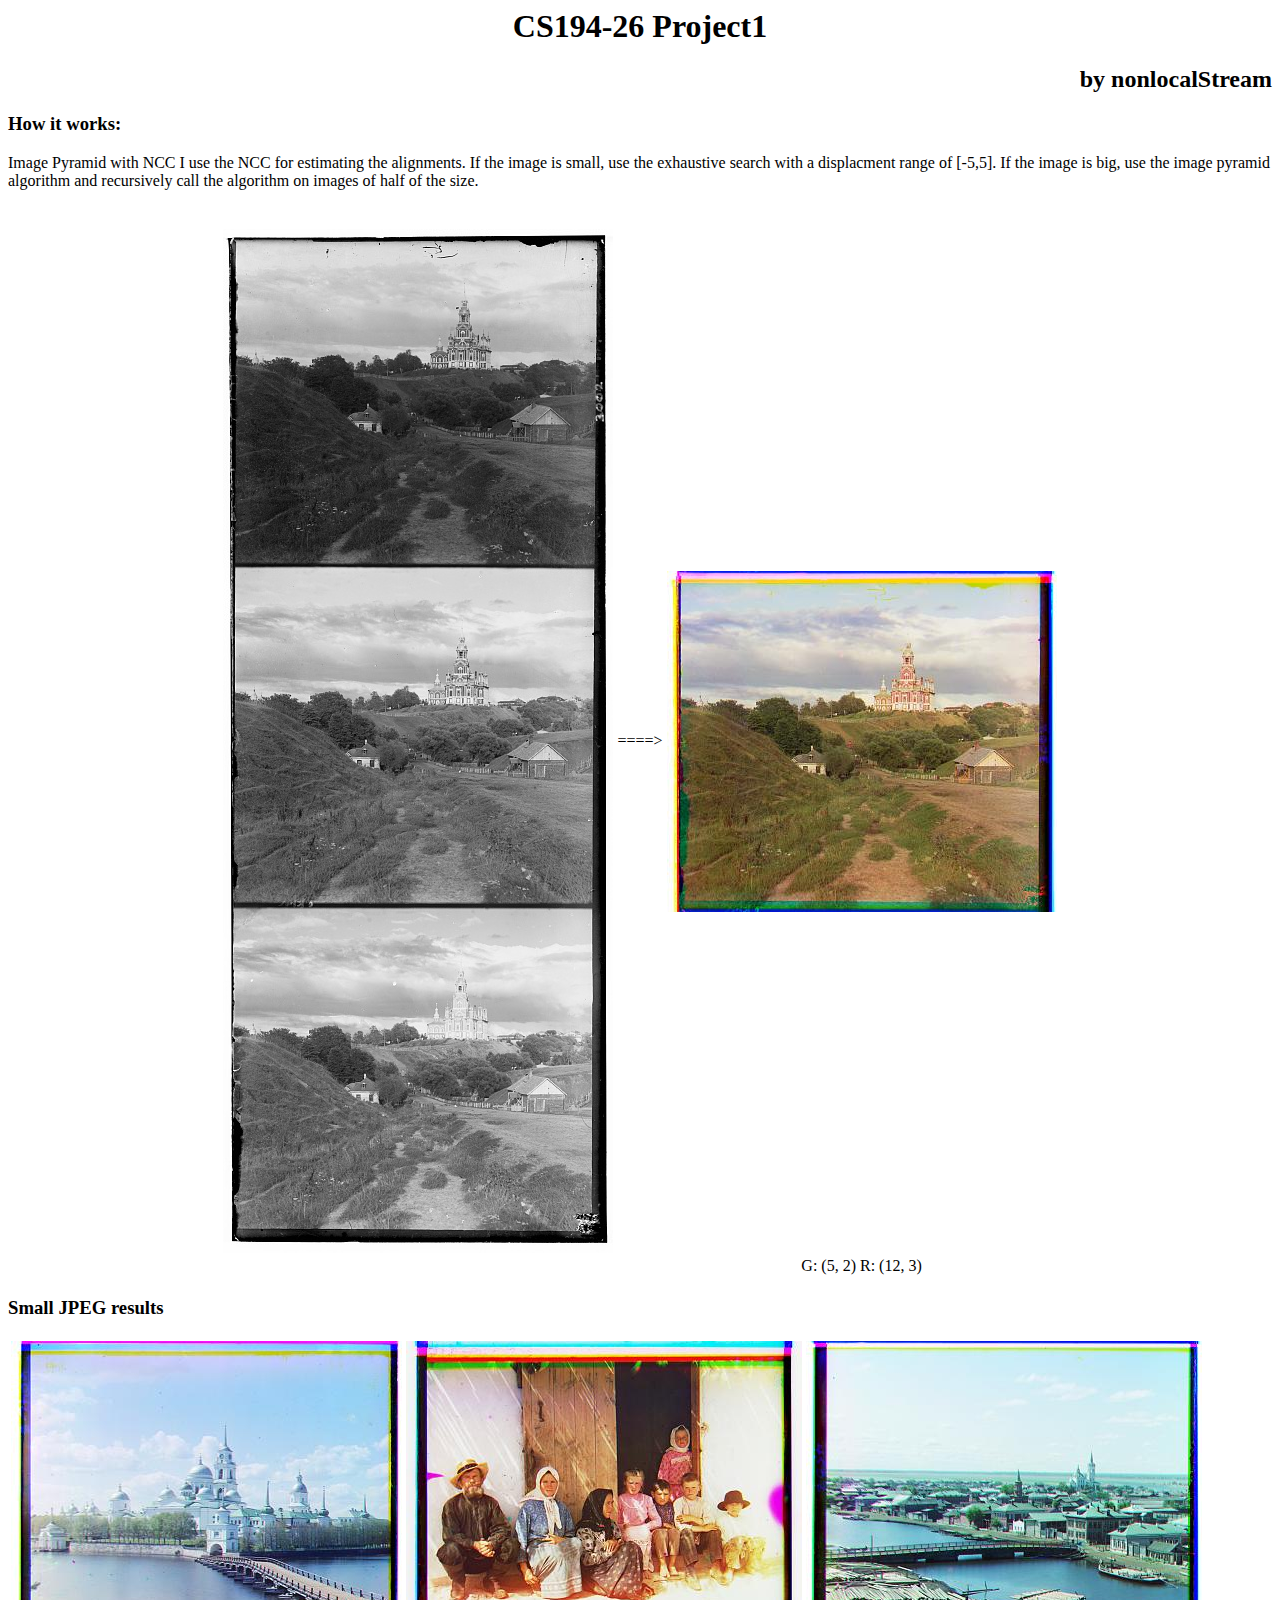
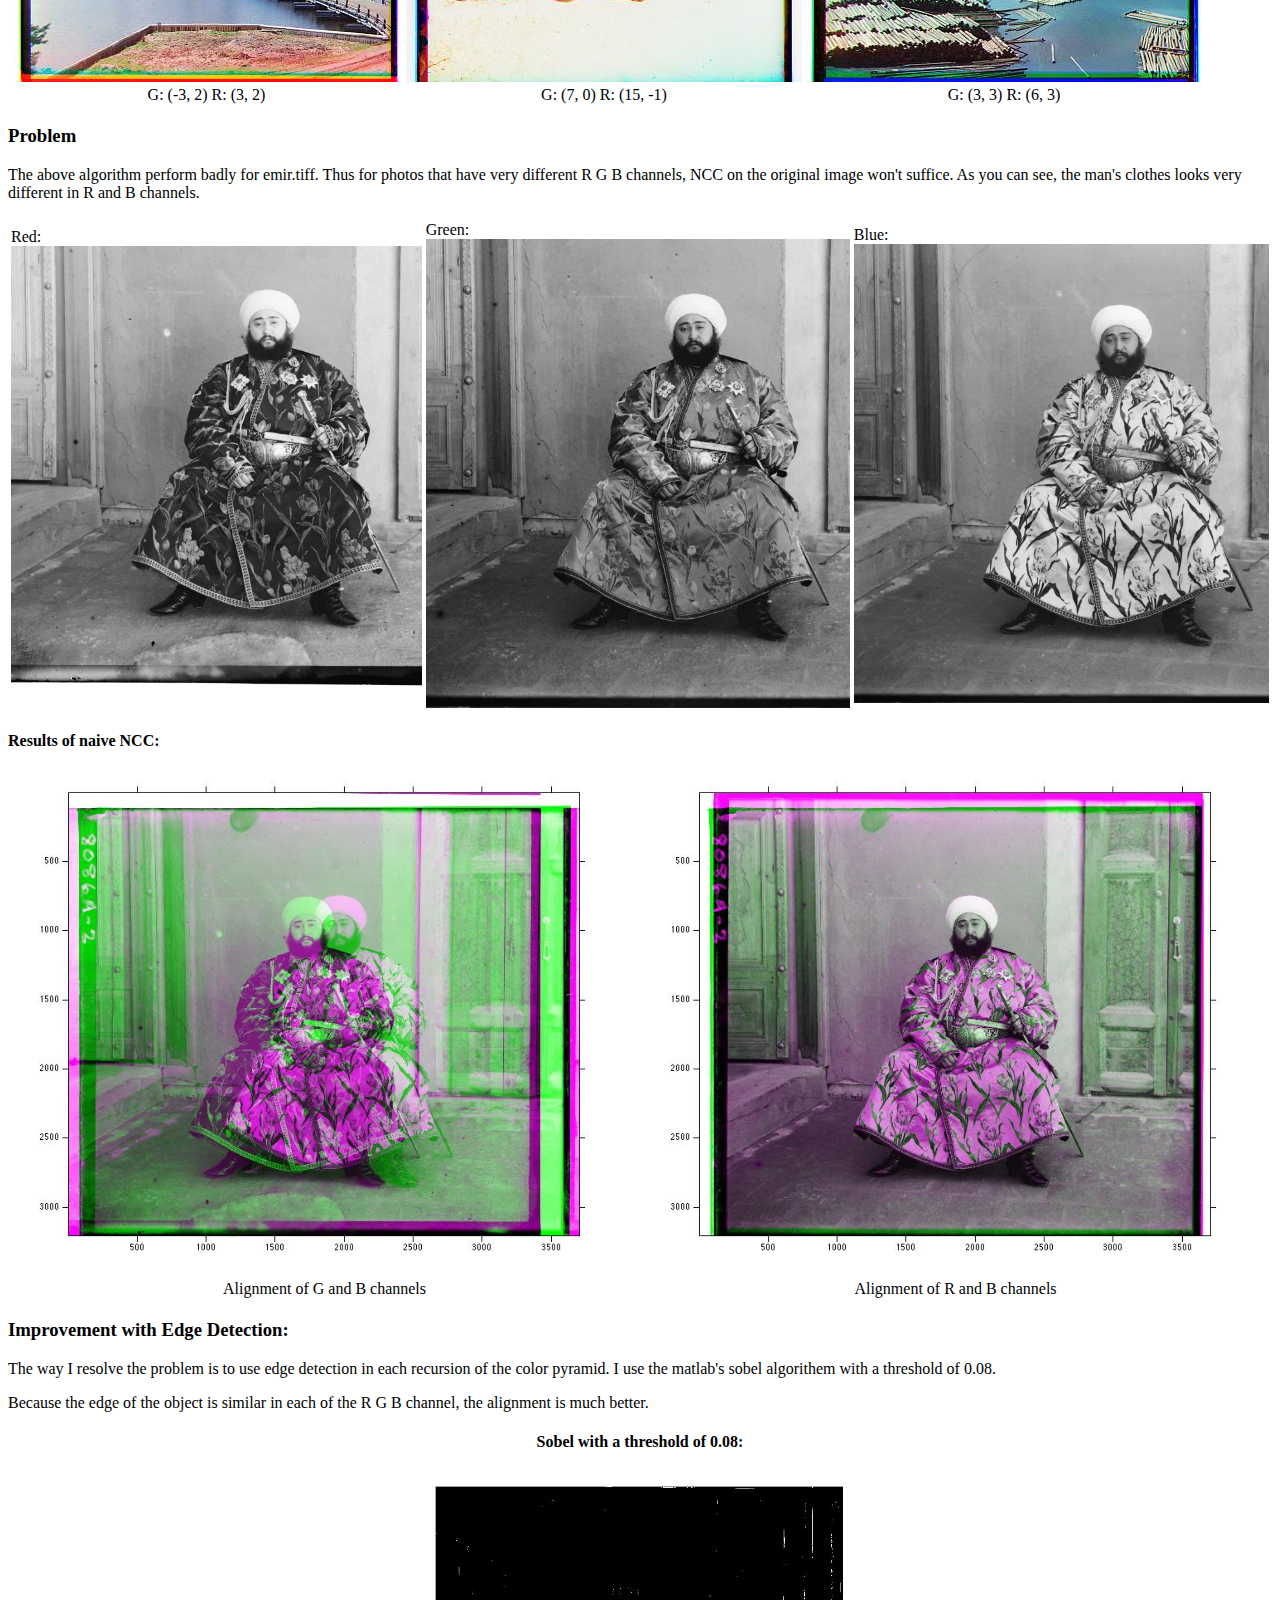
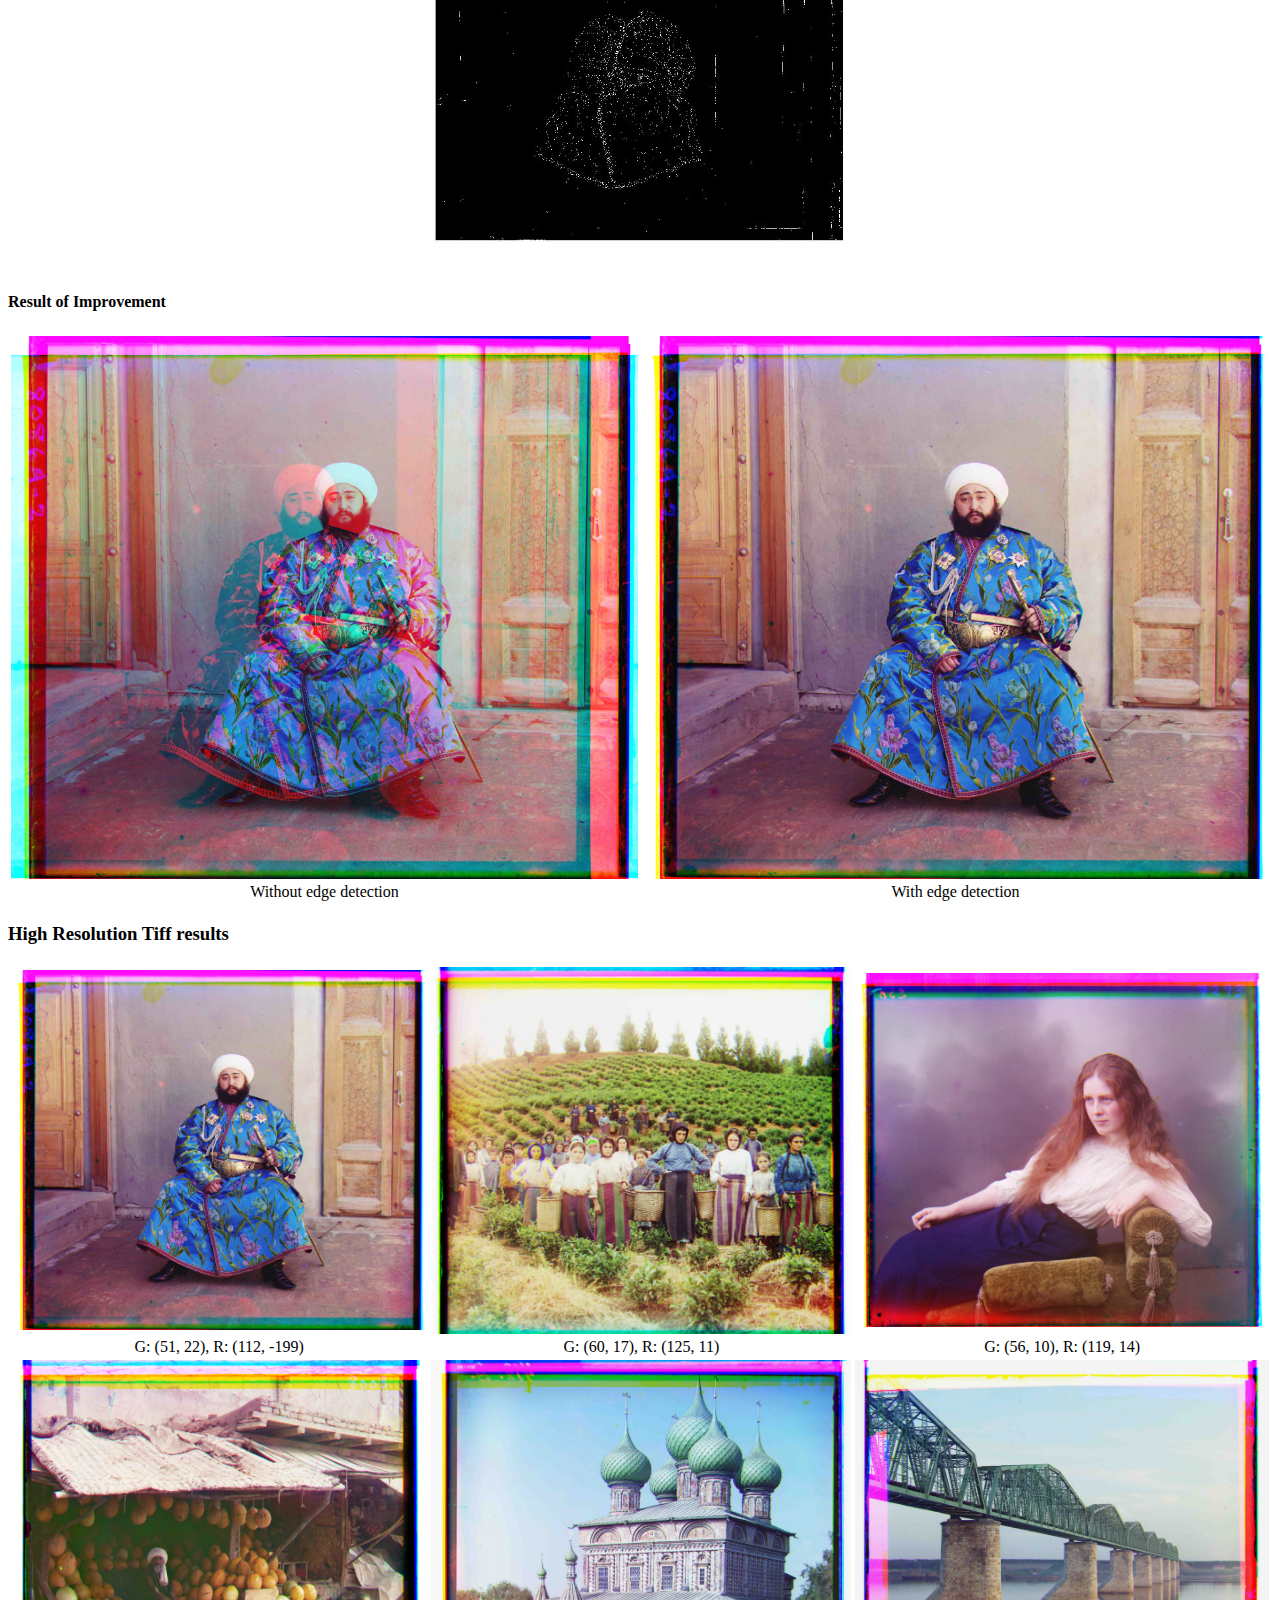
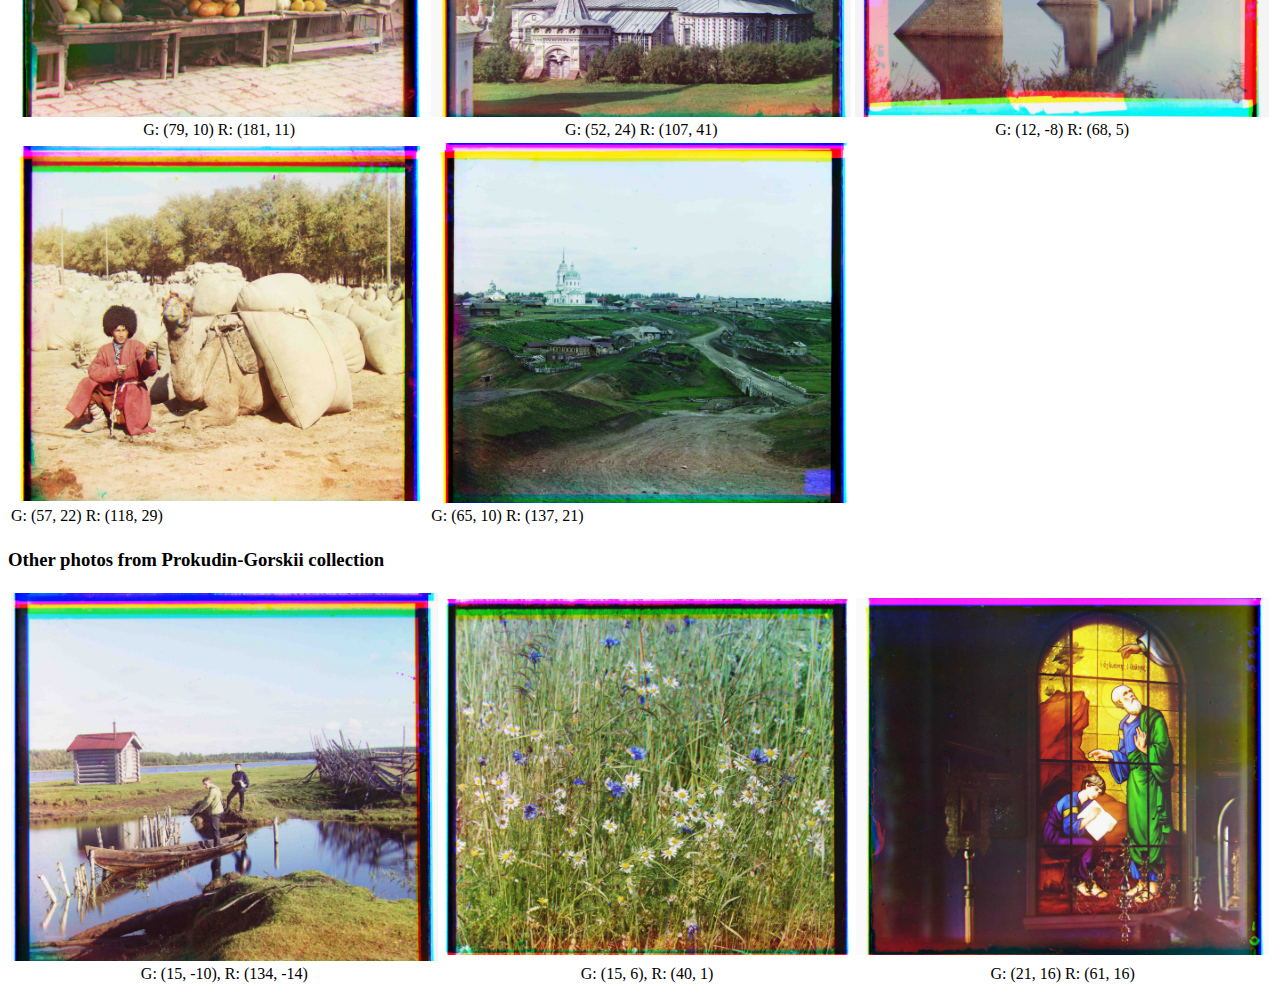
<file: proj1/index.html>
<html>
<head>
	<title>CS194-26 project1</title>
</head>
<body>
	<h1 align=center>CS194-26 Project1</h1>
	<h2 align=right>by nonlocalStream</h2>
	<h3>How it works:</h3>
	<p> Image Pyramid with NCC
		I use the NCC for estimating the alignments. If the image is small, use the exhaustive search with a displacment range of [-5,5]. If the image is big, use the image pyramid algorithm and recursively call the algorithm on images of half of the size.
	<br>
	<br>
	<br>
	<table align=center>
	<tr>
	    <td><img src="result-before-cathedral.jpg" height=40%></td>
	    <td>====></td>
	    <td><img src="result-cathedral.jpg"></td>
	</tr>
	<tr align="center">
		<td></td>
		<td></td>
		<td>G: (5, 2) R: (12, 3)</td>
	</tr>
	</table>

	<h3>Small JPEG results</h3>
	<table id="high">
	  <tr>
	    <td><img src="result-monastery.jpg" width=100%></td>
	    <td><img src="result-settlers.jpg" width=100%></td>
	    <td><img src="result-tobolsk.jpg" width=100%></td>
	  </tr>
	  <tr align="center">
	    <td>G: (-3, 2) R: (3, 2)</td>
	    <td>G: (7, 0) R: (15, -1)</td>
	    <td>G: (3, 3) R: (6, 3)</td>
	  </tr>
	  
	</table>

	<h3>Problem</h3>
	<p> The above algorithm perform badly for emir.tiff. Thus for photos that have very different R G B channels, NCC on the original image won't suffice. As you can see, the man's clothes looks very different in R and B channels.</p>
	<table>
	  <tr>
	  	<td>Red:<img src="emir-red.jpg" width=100%></td>  
	  	<td>Green:<img src="emir-green.jpg" width=100%></td> 
	  	<td>Blue:<img src="emir-blue.jpg" width=100%></td> 
	  </tr>
	 </table>
	 <h4>Results of naive NCC:</h4>
	 <table>
	  <tr>
	  	<td><img src="emir-GB.jpg" width=100%></td> 
	  	<td><img src="emir-RB.jpg" width=100%></td>
	  </tr>
	  <tr>
	  	<td align="center">Alignment of G and B channels</td>
	  	<td align="center">Alignment of R and B channels</td>
	  </tr>
	</table>

	</div>
	<h3>Improvement with Edge Detection:</h3>
	<p>The way I resolve the problem is to use edge detection in each recursion of the color pyramid. I use the matlab's sobel algorithem with a threshold of 0.08.</p>
	<p>Because the edge of the object is similar in each of the R G B channel, the alignment is much better.</p>
	<div align="center">
		<h4>Sobel with a threshold of 0.08:</h4>
		<img src="emir-sobel.jpg" width=500px>
	</div>
	<h4>Result of Improvement</h4>
	<table>
	  <tr>
	  	<td><img src="result-emir-wosobel.jpg" width=100%></td>
		<td><img src="result-emir-wsobel.jpg" width=100%></td>
	  </tr>
	  <tr>
	  	<td align="center">Without edge detection</td>
	  	<td align="center">With edge detection</td>
	  </tr>
	</table>


	<h3>High Resolution Tiff results</h3>
	<table>
	  <tr>
	    <td><img src="result-emir.jpg" width=100%></td>
	    <td><img src="result-harvesters.jpg" width=100%></td>   
	    <td><img src="result-lady.jpg" width=100%></td>
	  </tr>
	  <tr align="center">
	  	<td>G: (51, 22), R: (112, -199)</td>
	  	<td>G: (60, 17), R: (125, 11)</td>
	  	<td>G: (56, 10), R: (119, 14)</td>
	  </tr>
	  <tr>
	    <td><img src="result-melons.jpg" width=100%></td>
	    <td><img src="result-onion_church.jpg" width=100%></td>
	    <td><img src="result-bridge.jpg" width=100%></td>
	  </tr>
	  <tr align="center">
	  	<td>G: (79, 10) R: (181, 11)</td>
	  	<td>G: (52, 24) R: (107, 41)</td>
	  	<td>G: (12, -8) R: (68, 5)</td>
	  </tr>
	  <tr>
	    <td><img src="result-turkmen.jpg" width=100%></td>
	    <td><img src="result-village.jpg" width=100%></td>
	  </tr align="center">
	  	<td>G: (57, 22) R: (118, 29)</td>
	  	<td>G: (65, 10) R: (137, 21)</td>
	  <tr>	
	  </tr>
	</table>

	<h3>Other photos from Prokudin-Gorskii collection</h3>
	<table>
	  <tr>
	    <td><img src="result-extra1.jpg" width=100%></td>
	    <td><img src="result-extra2.jpg" width=100%></td>
	    <td><img src="result-extra3.jpg" width=100%></td>
	  </tr>
	  <tr align="center">
	  	<td>G: (15, -10), R: (134, -14)</td>
	  	<td>G: (15, 6), R: (40, 1)</td>
	  	<td>G: (21, 16) R: (61, 16)</td>
	  </tr>
	  
	</table>
	
</body>
</html>
</file>
